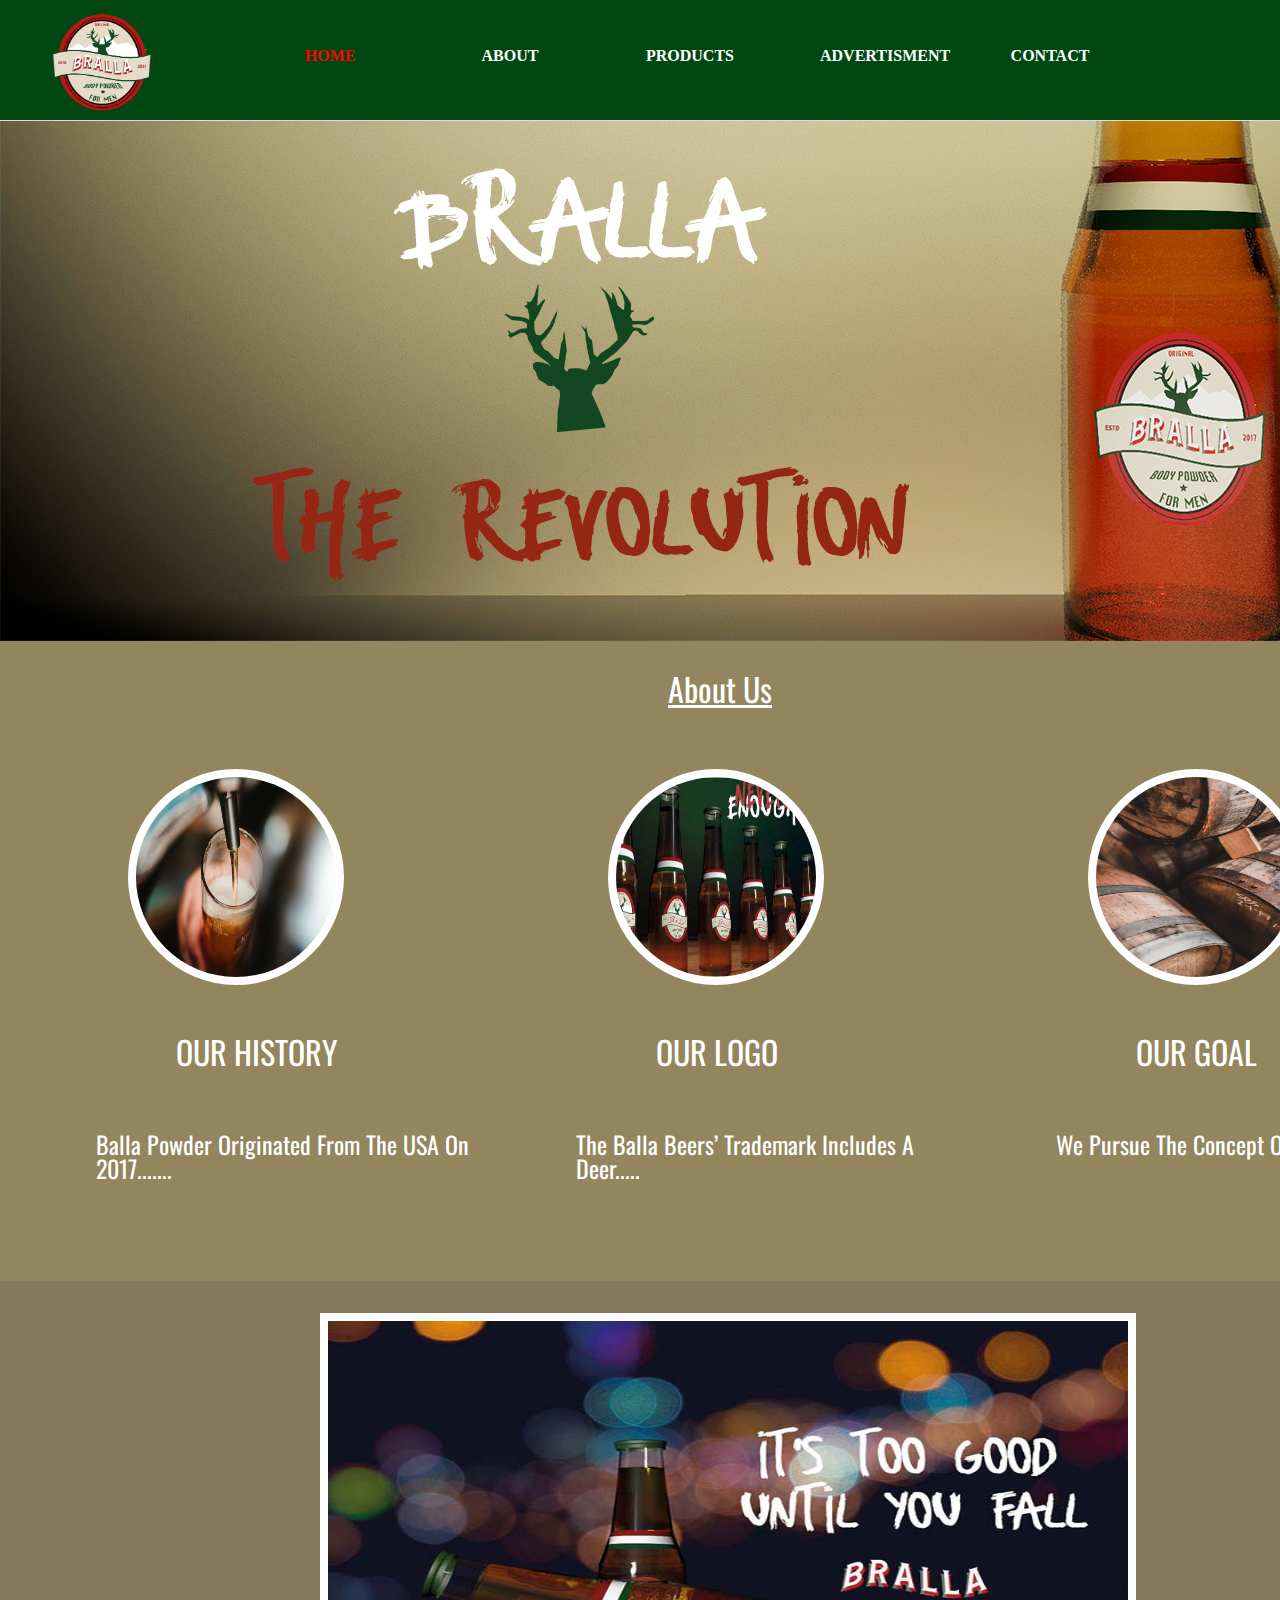
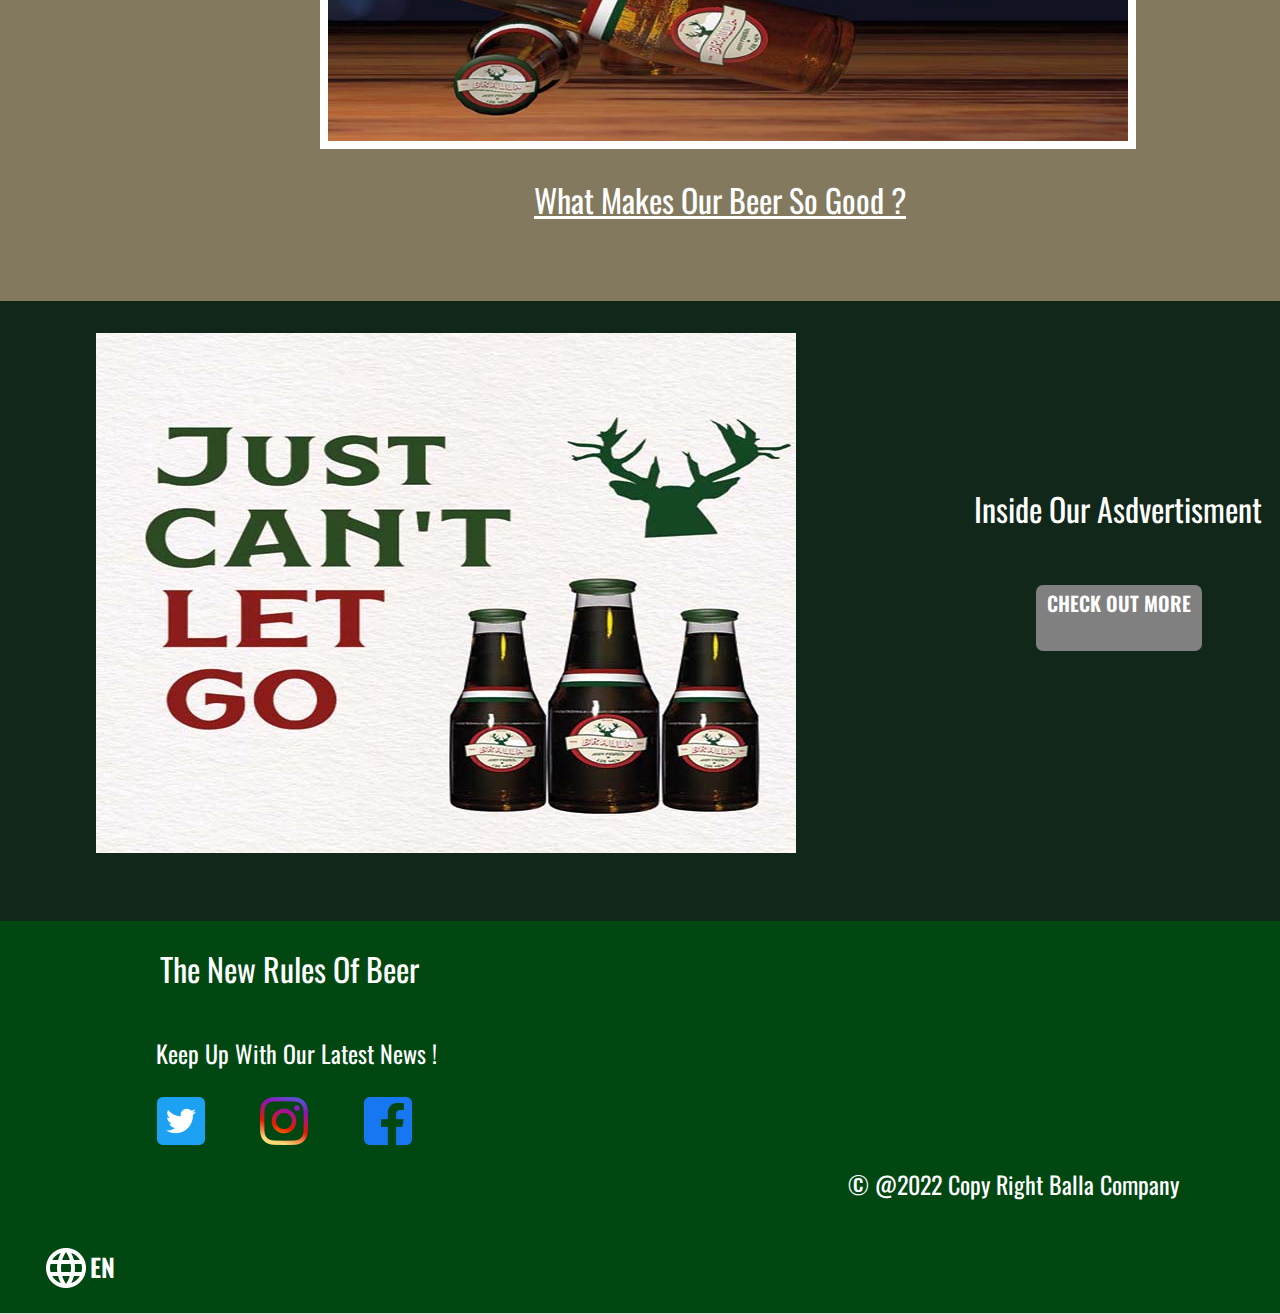
<file: index.html>
<!DOCTYPE html>
<html lang="en">
<head>
    <meta charset="UTF-8">
    <meta http-equiv="X-UA-Compatible" content="IE=edge">
    <meta name="viewport" content="width=device-width, initial-scale=1.0">
    <title>Bralla Beer Index</title>
    <link href="css/reset.css" rel="stylesheet" type="text/css" media="screen">
    <link href="css/main.css" rel="stylesheet" type="text/css" media="screen">
    <link rel="preconnect" href="https://fonts.googleapis.com">
<link rel="preconnect" href="https://fonts.gstatic.com" crossorigin>
<link href="https://fonts.googleapis.com/css2?family=Dongle:wght@300&family=Lobster&family=Oswald&family=Sedgwick+Ave&display=swap" rel="stylesheet">
</head>
<body>


  
    <div id="siteContainer">
        <div class="container">
         
        <header id="mainHeader" class="head header">
            
          
            <div id="logo"><img src="images/logbeero.png" alt="company logo" width="105" height="130"></div>
            <nav id="mainNav">
                
                <h2 class="hidden">Main Nav</h2>
                <ul>
                    <li><a class="active" href="index.html">HOME</a></li>
                    <li><a href="about.html">ABOUT</a></li>
                    <li><a href="product.html">PRODUCTS</a></li>
                    <li><a href="advertisment.html">ADVERTISMENT</a></li>
                    <li><a href="contact.html">CONTACT</a></li>
                </ul>
            </nav>
       
        </header>

    </div>

    <div class="container">
        <section class="heroimage"> <img src="images/hero.jpg" alt="hero image" ></section>

        <section class="body1">
             <p class="body1heading">About Us</p>

             <div class="threerow">
             
                <a href="about.html"> <img src="images/body_1.jpg" alt="image of a beer"></a>
                <a href="about.html"><img src="images/promotions_image5.jpg" alt="image of a beer"></a>
                <a href="about.html"><img src="images/body_3.jpg" alt="image of a beer"></a>

                <h2>OUR HISTORY</h2>
                <h2>OUR LOGO</h2>
                <h2>OUR GOAL</h2>

                <p>Balla Powder originated from The USA on
                    2017.......</p>
                <p>The Balla beers’ trademark includes
                    a deer.....</p>
                <p>We pursue the
                    concept of equal</p>

             
    
            </div>
        </section>
        </div>

      
        <section class="body2">
            
            <img class="body2image" src="images/promotions_image3.jpg" alt="images of our products" width="800" height="420">
           
   
            <a href="product.html">  <p>What Makes Our Beer So Good ?</p> </a>
            
            
        </section>



        <section class="body3 tworow">
            
            <img class="body3image" src="images/promotions_image4.jpg" alt="images of our products" >
           
            <div class="body3text">
        
                <p class="body3text">Inside Our Asdvertisment</p>    
            <a class="body3hover" href="product.html"><p>Check Out More</p></a>
        </div>
        </section>
        

        <div class="container">
        <footer id="mainFooter">
            <h2 class="hidden">Main Footer Navigation</h2>
            <p class="firstline">The new Rules of beer</p>
            <br><br>
            <p class="secondline">Keep up with our latest news ! </p>    

            

            
            <div id="footerNav">
                <ul>
                    <li><a href="#"><img src="images/twitter.png" alt="twitter icon"></a></li>
                    <li><a href="#"><img src="images/ig.png" alt="instagram icon"></a></li>
                    <li><a href="#"><img src="images/fb.png" alt="facebook icon"></a></li>
                </ul>
    
                <div id="copyRight">
                    <p>&copy; @2022 copy right Balla company  </p>
                    </div>
            </div>
                <br>
            <div id="lang">
                <ul>
                    <li><a href="#"><img src="images/lang.png" alt="twitter icon"></a></li>
                    <li><a href="#"><p>EN</p></a></li>
                    
                </ul>
    
    
            </div>
            
        </footer>
    </div>



        </div>
        
    
</body>
</html>
</file>
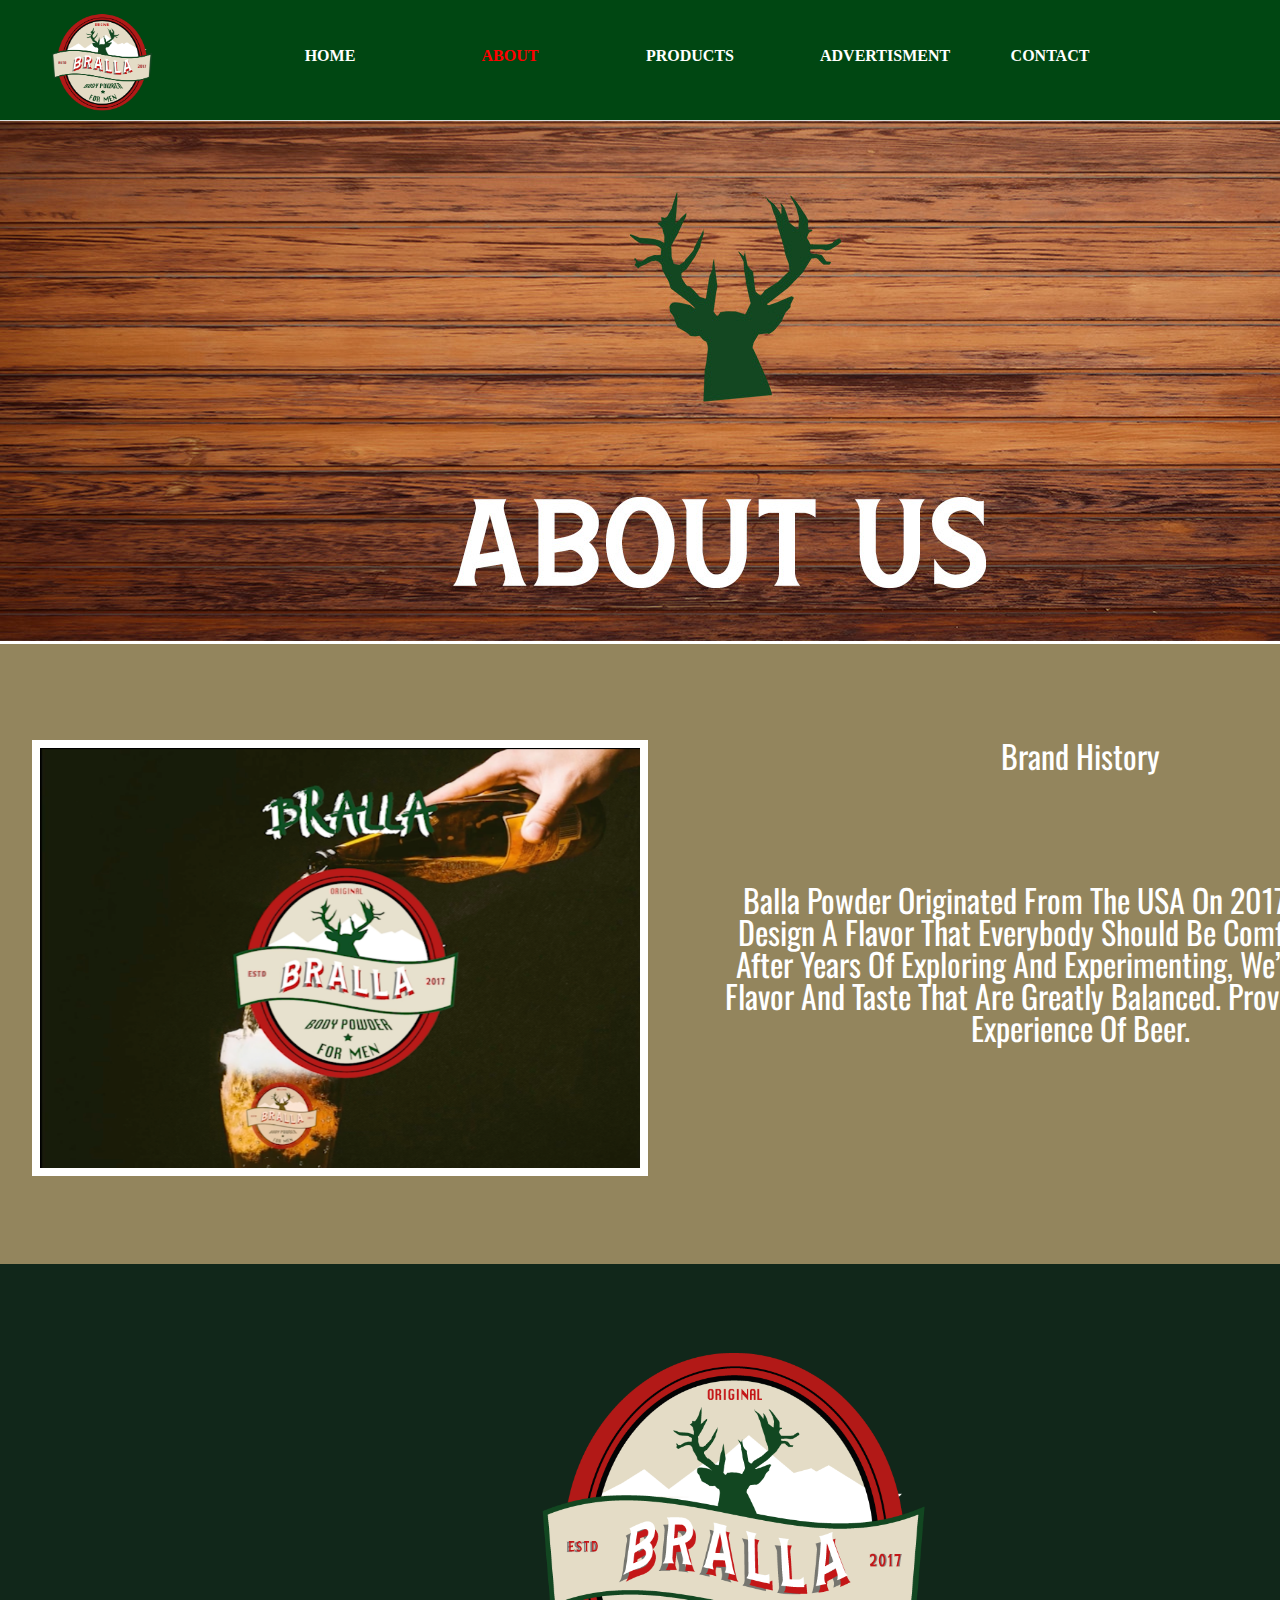
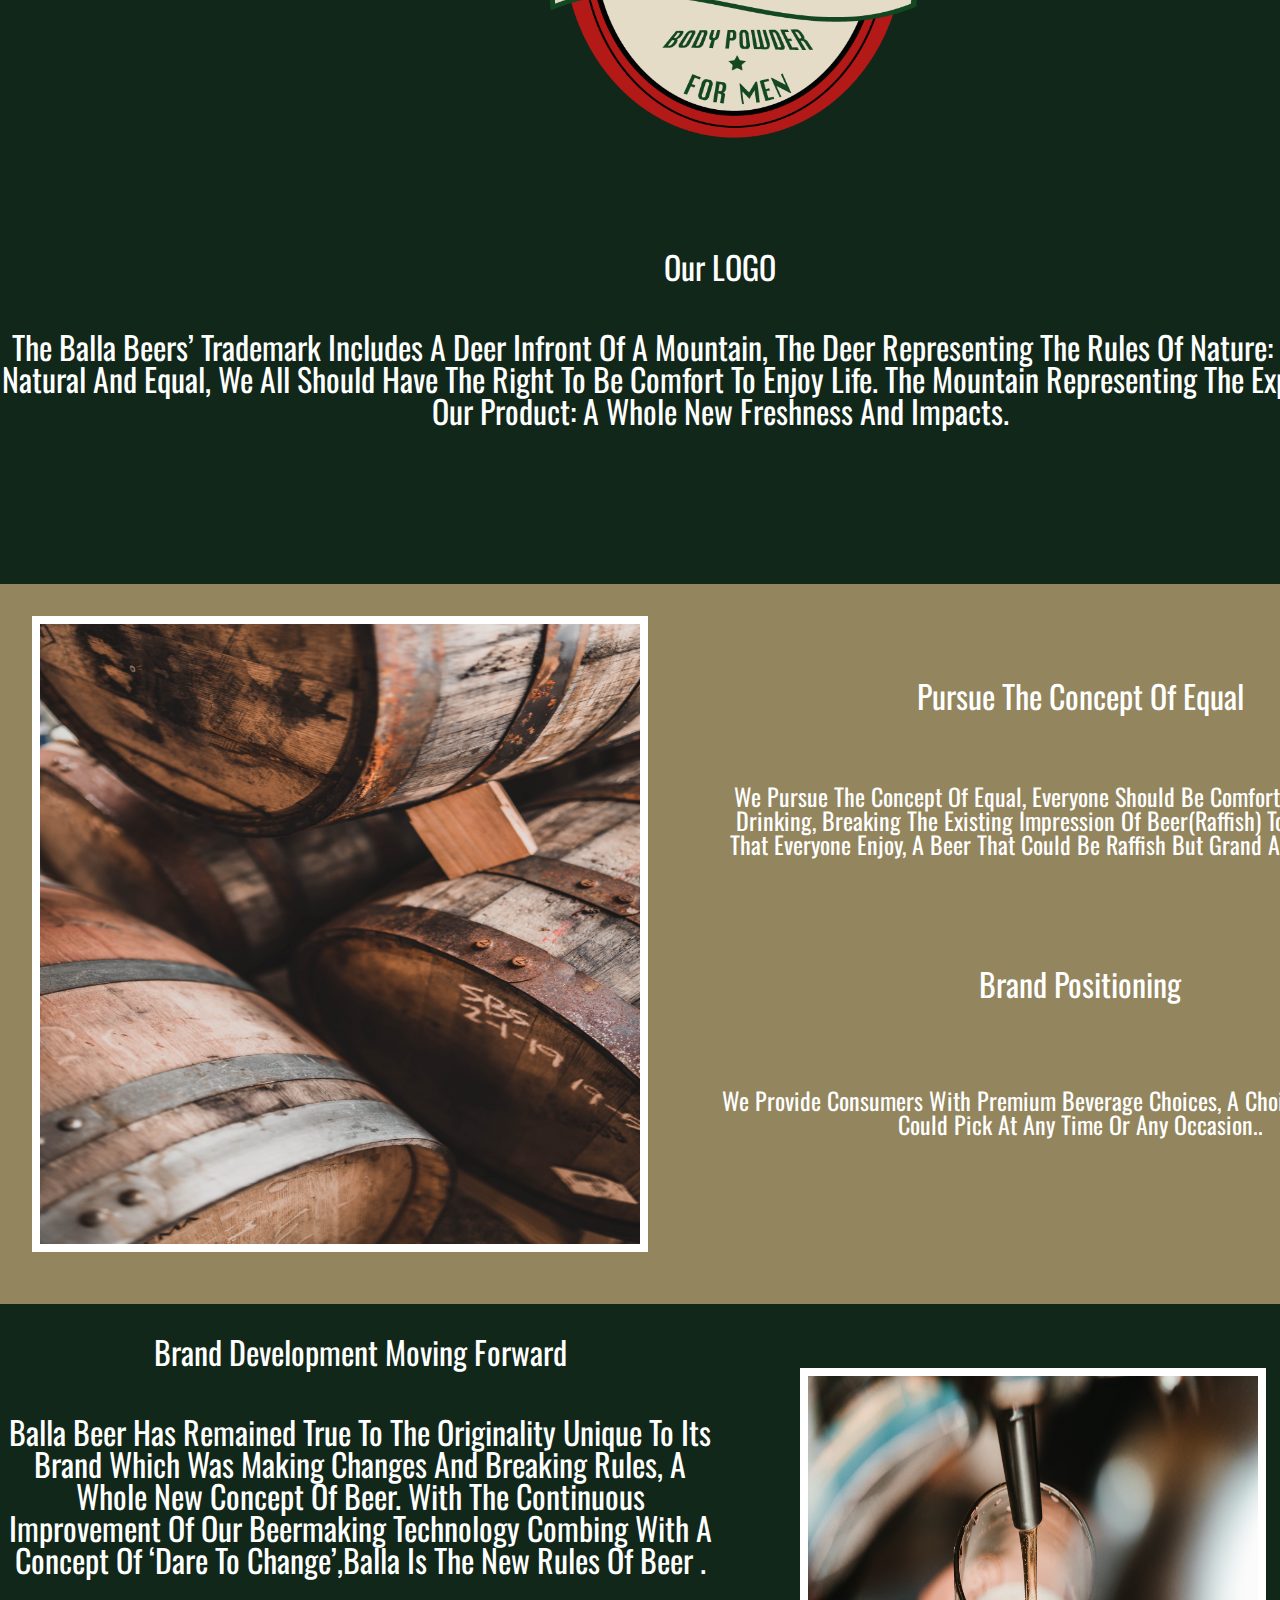
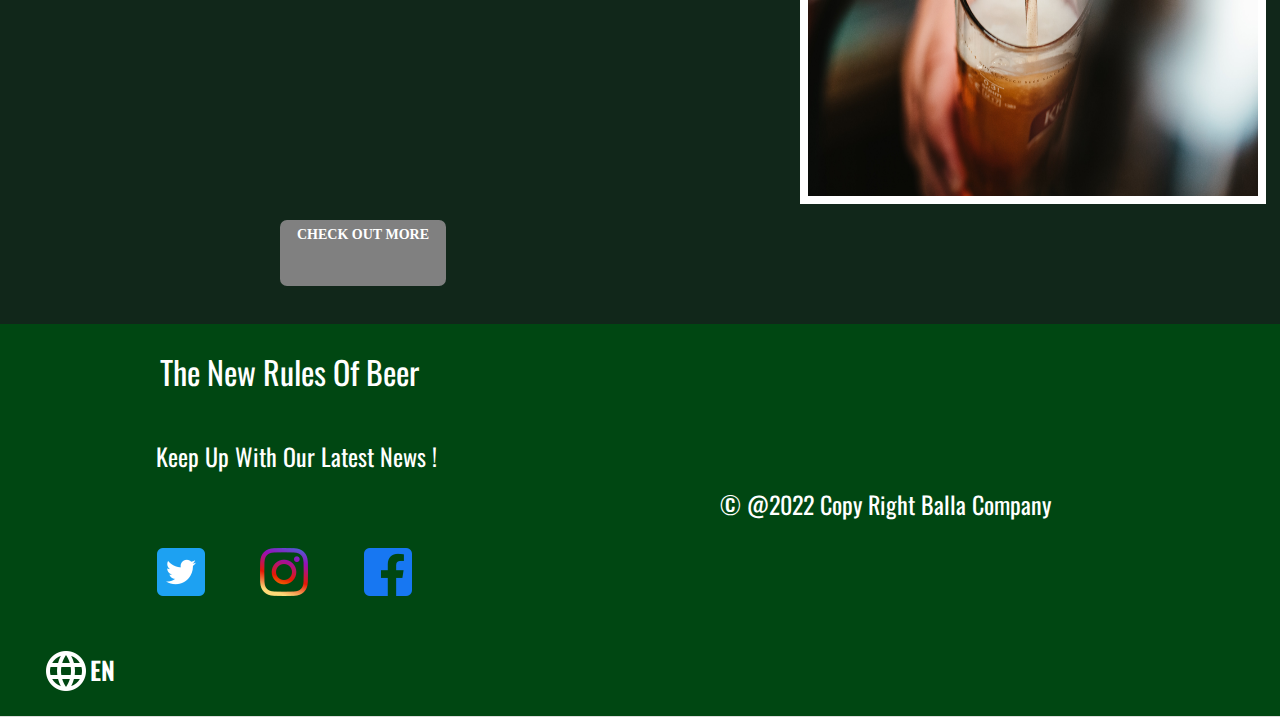
<file: about.html>
<!DOCTYPE html>
<html lang="en">
<head>
    <meta charset="UTF-8">
    <meta http-equiv="X-UA-Compatible" content="IE=edge">
    <meta name="viewport" content="width=device-width, initial-scale=1.0">
    <title>Bralla Beer About</title>
    <link href="css/reset.css" rel="stylesheet" type="text/css" media="screen">
    <link href="css/main.css" rel="stylesheet" type="text/css" media="screen">
    <link rel="preconnect" href="https://fonts.googleapis.com">
<link rel="preconnect" href="https://fonts.gstatic.com" crossorigin>
<link href="https://fonts.googleapis.com/css2?family=Dongle:wght@300&family=Lobster&family=Oswald&family=Sedgwick+Ave&display=swap" rel="stylesheet">
</head>
<body>


  
    <div id="siteContainer">
        <header id="mainHeader" class="head header">
            
          
            <div id="logo"><img src="images/logbeero.png" alt="company logo" width="105" height="130"></div>
            <nav id="mainNav">
                
                <h2 class="hidden">Main Nav</h2>
                <ul>
                    <li><a  href="index.html">HOME</a></li>
                    <li><a class="active" href="about.html">ABOUT</a></li>
                    <li><a href="product.html">PRODUCTS</a></li>
                    <li><a href="advertisment.html">ADVERTISMENT</a></li>
                    <li><a href="contact.html">CONTACT</a></li>
                </ul>
            </nav>
       
        </header>



        <section> <img class="a-hero" src="images/about_hero.jpg" alt="hero image" width="1440" height="520"></section>

        <section class="A-body1 two-item">
            
            <img  src="images/about1.png" alt="images of our products" width="600" height="420">
           
            <div>
            <p>Brand History</p>
                <br>
                <p>Balla Powder originated from The USA on 2017, 
                    we aim to design a flavor that everybody should 
                    be comfort to enjoy, 
                    after years of exploring and experimenting, 
                    we’ve created a flavor and taste 
                    that are greatly balanced. 
                    Providing a whole experience of beer.</p>   
            </div>         
        </section>

        <section class="A-body2">
            
            <img  src="images/logbeero.png" alt="images of our products" width="400" height="520">
           
   
            <p>Our LOGO</p>
                <br>
                <p>The Balla beers’ trademark includes a deer Infront of a mountain, 
                    The deer representing the rules of nature: everyone are natural and equal, 
                    we all should have the right to be comfort to enjoy life. The mountain representing 
                    the experience from our product: a whole new freshness and impacts.</p>            
        </section>

        <section class="A-body3 two-item">
            
            <img   src="images/body_3.jpg" alt="images of our products" width="600" height="620">
           
            <div>
            <p class="large">Pursue the concept of equal </p>
            
                <p class="small">We pursue the concept of equal, everyone should be comfort of what they’re drinking, breaking the existing impression of beer(raffish) to create a flavor that everyone enjoy, a beer that could be raffish but grand at the same time.</p>   
                <br>
                <p class="large">Brand positioning </p>
                <br>
                <p class="small">We provide consumers with premium beverage choices, a choice for consumers could pick at any time or any occasion..</p>
            </div>         
        </section>

        <section class="A-body4 two-item">
            
           
           
            <div class="A-body4text">
            <p>Brand development moving forward</p>
                <br>
                <p>Balla Beer has remained true to the originality unique to its brand which was making changes and breaking rules, a whole new concept of beer. With the continuous improvement of our beermaking technology combing with a concept of ‘dare to change’,Balla is the new rules of beer .</p>    

            </div>

            <img class="body3image" src="images/body_1.jpg" alt="images of our products" width="450" height="420">
                
   
                <a class="A-body4hover" href="product.html"><p>Check Out More</p></a>
         
        </section>
    
        <footer id="mainFooter">
            <h2 class="hidden">Main Footer Navigation</h2>
            <p class="firstline">The new Rules of beer</p>
            <br><br>
            <p class="secondline">Keep up with our latest news ! </p>    

            <div id="copyRight">
                <p>&copy; @2022 copy right Balla company  </p>
                </div>

            
            <div id="footerNav">
                <ul>
                    <li><a href="#"><img src="images/twitter.png" alt="twitter icon"></a></li>
                    <li><a href="#"><img src="images/ig.png" alt="instagram icon"></a></li>
                    <li><a href="#"><img src="images/fb.png" alt="facebook icon"></a></li>
                </ul>
    
    
            </div>
                <br>
            <div id="lang">
                <ul>
                    <li><a href="#"><img src="images/lang.png" alt="twitter icon"></a></li>
                    <li><a href="#"><p>EN</p></a></li>
                    
                </ul>
    
    
            </div>
            
        </footer>




        </div>
        
    
</body>
</html>
</file>
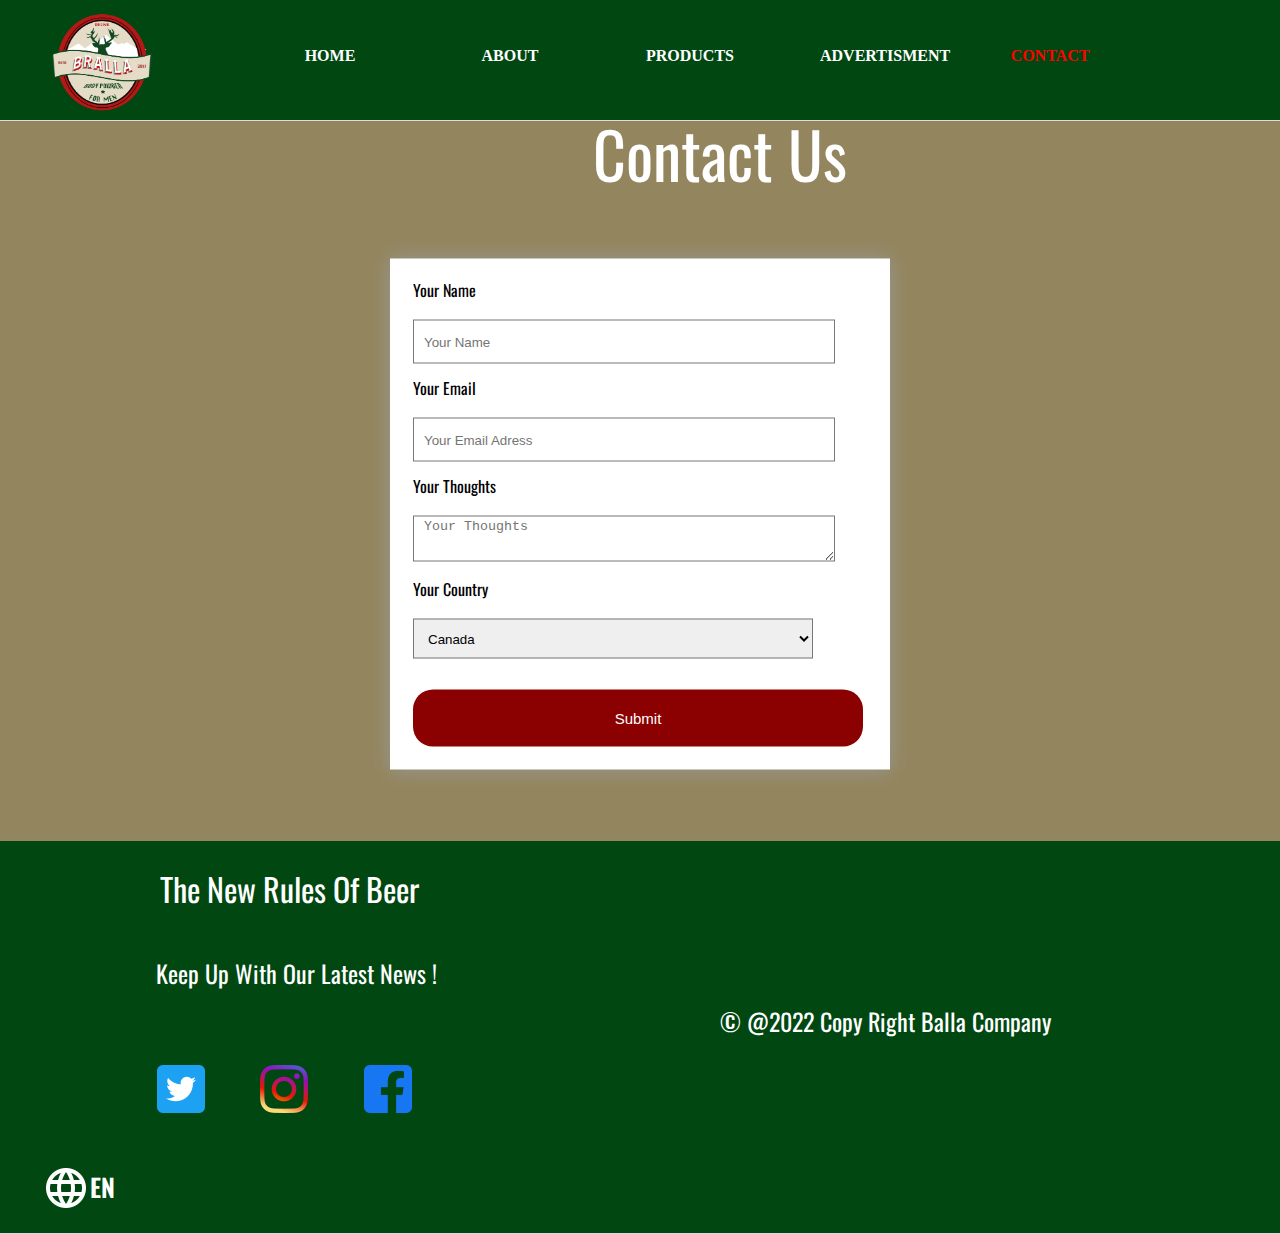
<file: contact.html>
<!DOCTYPE html>
<html lang="en">
<head>
    <meta charset="UTF-8">
    <meta http-equiv="X-UA-Compatible" content="IE=edge">
    <meta name="viewport" content="width=device-width, initial-scale=1.0">
    <title>Bralla Beer About</title>
    <link href="css/reset.css" rel="stylesheet" type="text/css" media="screen">
    <link href="css/main.css" rel="stylesheet" type="text/css" media="screen">
    <link rel="preconnect" href="https://fonts.googleapis.com">
<link rel="preconnect" href="https://fonts.gstatic.com" crossorigin>
<link href="https://fonts.googleapis.com/css2?family=Dongle:wght@300&family=Lobster&family=Oswald&family=Sedgwick+Ave&display=swap" rel="stylesheet">
</head>
<body>


  
    <div id="siteContainer">
        <header id="mainHeader" class="head header">
            
          
            <div id="logo"><img src="images/logbeero.png" alt="company logo" width="105" height="130"></div>
            <nav id="mainNav">
                
                <h2 class="hidden">Main Nav</h2>
                <ul>
                    <li><a  href="index.html">HOME</a></li>
                    <li><a  href="about.html">ABOUT</a></li>
                    <li><a href="product.html">PRODUCTS</a></li>
                    <li><a href="advertisment.html">ADVERTISMENT</a></li>
                    <li><a class="active" href="contact.html">CONTACT</a></li>
                </ul>
            </nav>
       
        </header>

        <section id="contact">
            <p>Contact Us</p>
            <div class="box ">
           
                <form>
                <label>Your Name</label>
                <input type="text" class="field" placeholder="Your Name">
                <br><br>
                <label>Your Email</label>
                <input type="email" class="field" placeholder="Your Email Adress">
                <br><br>
                <label>Your Thoughts</label>
                <textarea class="field" placeholder="Your Thoughts"></textarea>
                <br><br>
                <label for="country">Your Country</label>
            <select id="country" name="country">
            <option value="australia">Canada</option>
            <option value="canada">USA</option>
            <option value="usa">Germany</option>
            <option value="usa">Hong Kong</option>
            <option value="usa">UK</option>
            </select>
            <br><br>
            <button type="button" class="sub">Submit</button>
                </form>

            </div>
            



        </section>

        <footer id="mainFooter">
            <h2 class="hidden">Main Footer Navigation</h2>
            <p class="firstline">The new Rules of beer</p>
            <br><br>
            <p class="secondline">Keep up with our latest news ! </p>    

            <div id="copyRight">
                <p>&copy; @2022 copy right Balla company  </p>
                </div>

            
            <div id="footerNav">
                <ul>
                    <li><a href="#"><img src="images/twitter.png" alt="twitter icon"></a></li>
                    <li><a href="#"><img src="images/ig.png" alt="instagram icon"></a></li>
                    <li><a href="#"><img src="images/fb.png" alt="facebook icon"></a></li>
                </ul>
    
    
            </div>
                <br>
            <div id="lang">
                <ul>
                    <li><a href="#"><img src="images/lang.png" alt="twitter icon"></a></li>
                    <li><a href="#"><p>EN</p></a></li>
                    
                </ul>
    
    
            </div>
            
        </footer>




        </div>
        
        <script src="js/main.js"></script>
    
</body>
</html>
</file>
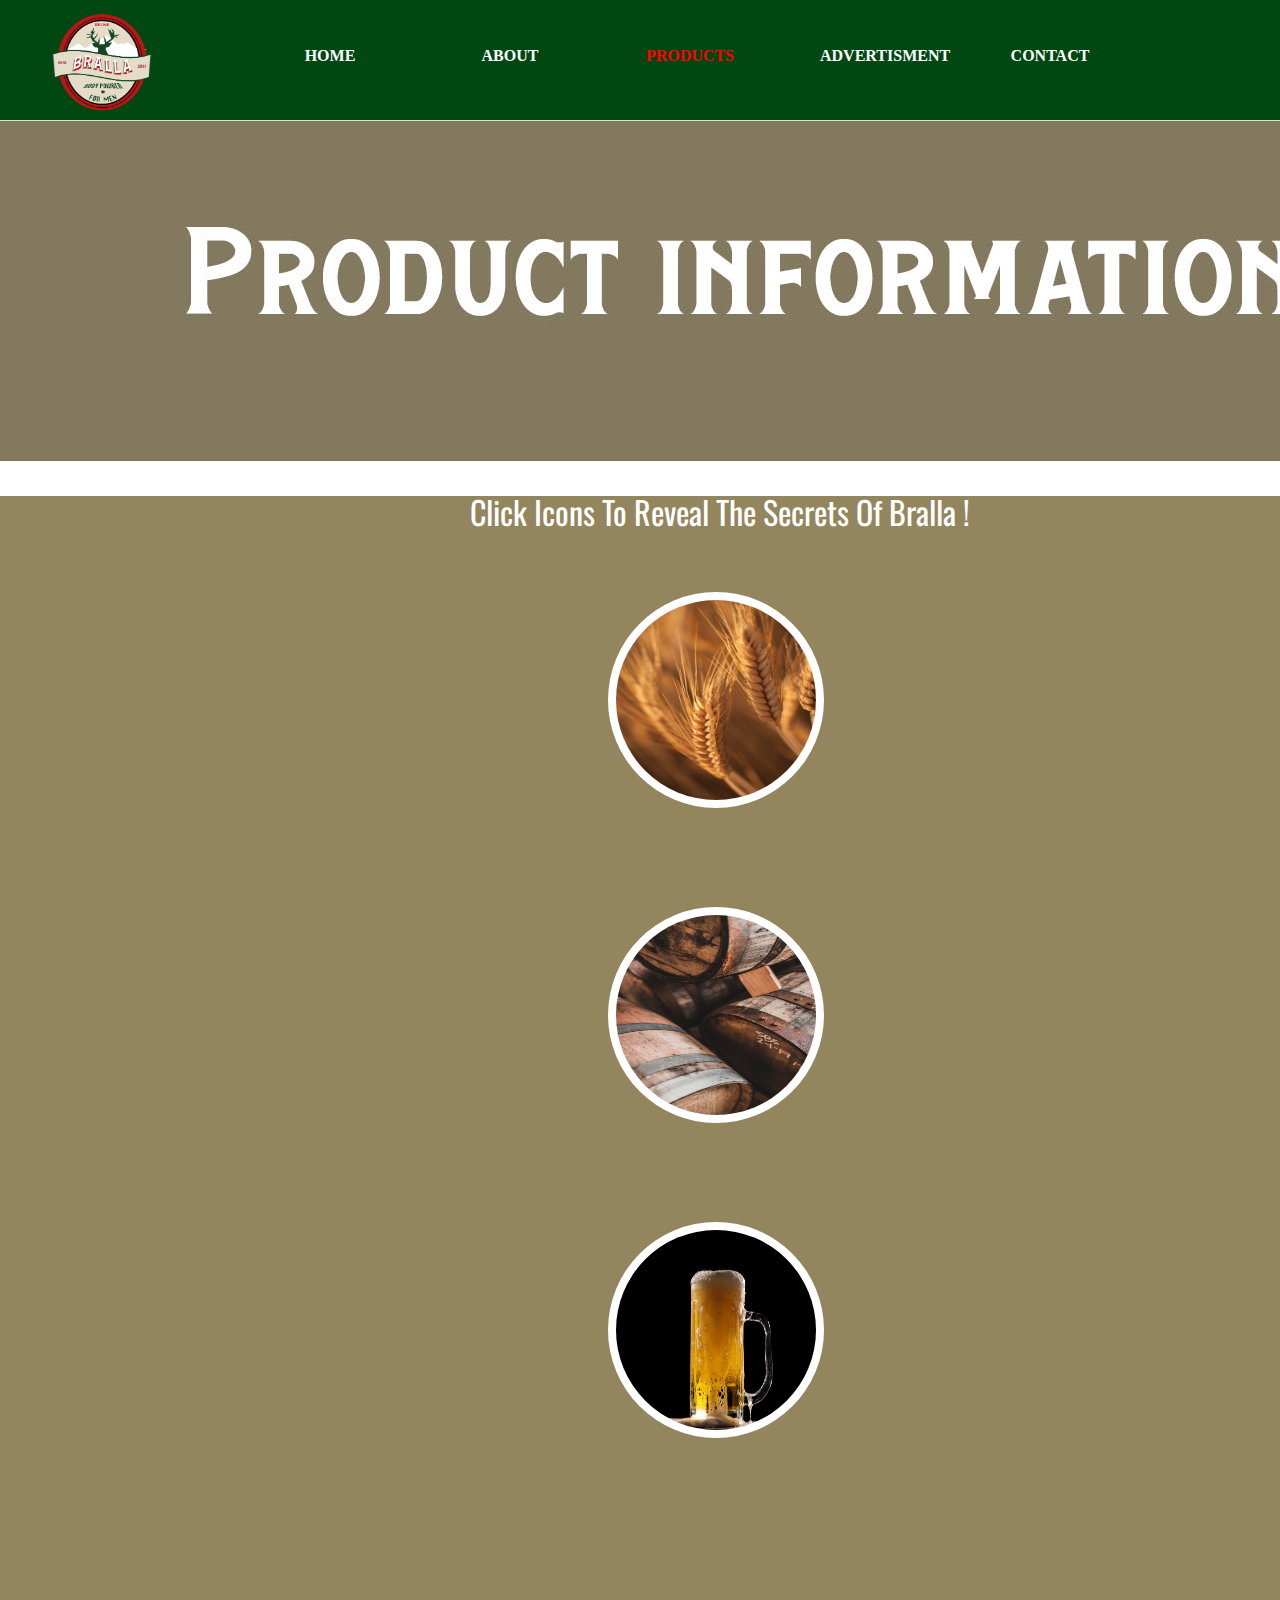
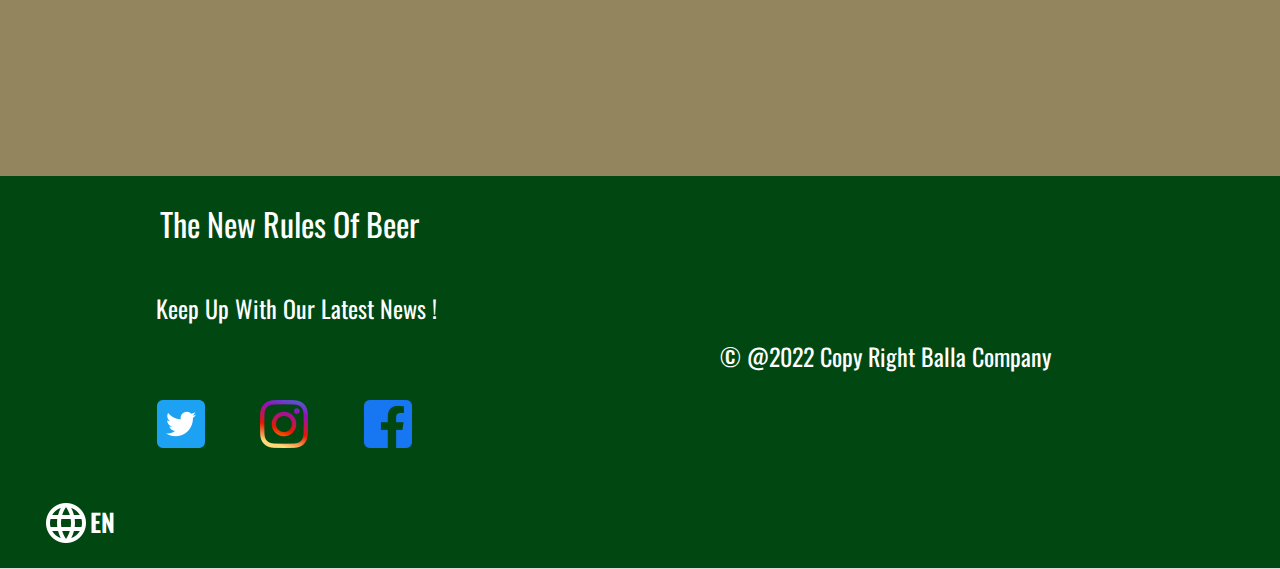
<file: product.html>
<!DOCTYPE html>
<html lang="en">
<head>
    <meta charset="UTF-8">
    <meta http-equiv="X-UA-Compatible" content="IE=edge">
    <meta name="viewport" content="width=device-width, initial-scale=1.0">
    <title>Bralla Beer About</title>
    <link href="css/reset.css" rel="stylesheet" type="text/css" media="screen">
    <link href="css/main.css" rel="stylesheet" type="text/css" media="screen">
    <link rel="preconnect" href="https://fonts.googleapis.com">
<link rel="preconnect" href="https://fonts.gstatic.com" crossorigin>
<link href="https://fonts.googleapis.com/css2?family=Dongle:wght@300&family=Lobster&family=Oswald&family=Sedgwick+Ave&display=swap" rel="stylesheet">
</head>
<body>


  
    <div id="siteContainer">
        <header id="mainHeader" class="head header">
            
          
            <div id="logo"><img src="images/logbeero.png" alt="company logo" width="105" height="130"></div>
            <nav id="mainNav">
                
                <h2 class="hidden">Main Nav</h2>
                <ul>
                    <li><a  href="index.html">HOME</a></li>
                    <li><a  href="about.html">ABOUT</a></li>
                    <li><a class="active" href="product.html">PRODUCTS</a></li>
                    <li><a href="advertisment.html">ADVERTISMENT</a></li>
                    <li><a href="contact.html">CONTACT</a></li>
                </ul>
            </nav>
       
        </header>

        <section> <img class="b-hero"src="images/product_hero.jpg" alt="hero image" ></section>

        <section class="B-body1">

            <p class="click">Click Icons To Reveal The Secrets Of Bralla !</p>
            
             <img class="wheatimg"src="images/product_1.jpg" alt="images of our products" > 

             <div id="wheat" class="hide">
             <p class="B-name">Material</p>
           
             <p class="B-text">The bralla production team<br>
                Have screened the best flavoured <br>Wheat to produce the bralla beer
                </p>
            </div>
                <br><br><br>
                <img class="techimg" src="images/body_3.jpg" alt="images of our products" > 
            
            <div id="tech" class="hide">
                <p class="B-name">technology</p>

             <p class="B-text">Continuous improvement of 
                 <br>our Beermaking technology to 
                 <br>provide The best quality of beer
                </p>

            </div>

                <br><br><br>
                <img class="tasteimg"src="images/product_3.jpg" alt="images of our products" > 

                <div id="taste" class="hide">
                <p class="B-name">Taste</p>

             <p class="B-text">Bralla beer provide 
                 a whole new
                <br>Freshness and impacts a whole new
                <br>Experience of beer
                </p>
            </div>
        </section>
      

        <footer id="mainFooter">
            <h2 class="hidden">Main Footer Navigation</h2>
            <p class="firstline">The new Rules of beer</p>
            <br><br>
            <p class="secondline">Keep up with our latest news ! </p>    

            <div id="copyRight">
                <p>&copy; @2022 copy right Balla company  </p>
                </div>

            
            <div id="footerNav">
                <ul>
                    <li><a href="#"><img src="images/twitter.png" alt="twitter icon"></a></li>
                    <li><a href="#"><img src="images/ig.png" alt="instagram icon"></a></li>
                    <li><a href="#"><img src="images/fb.png" alt="facebook icon"></a></li>
                </ul>
    
    
            </div>
                <br>
            <div id="lang">
                <ul>
                    <li><a href="#"><img src="images/lang.png" alt="twitter icon"></a></li>
                    <li><a href="#"><p>EN</p></a></li>
                    
                </ul>
    
    
            </div>
            
        </footer>




        </div>
       
        <script src="js/main.js"></script>
    
</body>
</html>
</file>
<file: css/main.css>
.hidden { display: none;}

#siteContainer {
    margin: 0px auto;
  max-width: 1440px;
  
}
@media screen and (min-width: 641px){

    .tworow{
        display: grid;
        grid-column: 2 / span 2;
        grid-template-columns: repeat(2, 2fr);
        justify-content: space-evenly;
        row-gap: 1em;
    
    }

.header {width: 100%;
    height: 5em;
    display: block;
    background-color: #004712;


    
}

#mainHeader {
    margin-top: 0px;
    padding-bottom: 40px;
    overflow: hidden;
    border-bottom: solid 1px #DDD;
   
  
}
#mainHeader img { margin-left: 3em;}

#mainHeader p { font-family: 'Oswald', sans-serif;
    text-align: center;
    font-size: xx-large;
    margin-top: 1.5em;

    }

#mainNav {
        margin-left: auto;
        display: flex;
        flex-direction: column;
    }
#mainNav2{display: none;}

#mainNav ul {
        
    margin-top: 3em;
    display: flex;
    flex-direction: row;
}

#mainNav ul li a {
    display:block;
    width: 100px;
    text-decoration: none;
    color: #fff;
    margin-left: 5em;
    text-align: center;

    font-size: 16px;
    font-weight: 600;

    

    
}
#mainNav ul li a:hover {
        padding-bottom: .5em;
 
      color: red    ;
      -webkit-transition: color 500ms linear;
         -ms-transition: color 500ms linear;
         transition: color 500ms linear;
  
}

#mainNav ul li a.active {
    color: red;
 }

 .heroimage img {
    width:1440px;
    height:520px;
    vertical-align: bottom;

 }

#logo { 
    width: 200px;
    float: left;
}

.body1 
    {
     overflow: hidden;
        width: 1440px;
        height: 640px;
    background-color: #93855D;
 
  
    }

    .body1 img {
      position:relative;
        border-radius: 90%;
        margin-top: 4em;
        margin-left: 8em;
        width:200px; 
        height:200px;
        border: 8px solid transparent ;
        background-color: white;
    }

    .body1 img:hover {
        color: white;
        cursor: pointer;
        transform: scale(1.2);
    z-index: 2;
    -webkit-transition: transform 200ms linear;
    -ms-transition: transform 200ms linear;
    transition: transform 200ms linear;
    }

.threerow {
    display: grid;
    grid-column: 3 / span 3;
    grid-template-columns: repeat(3, 3fr);
    justify-content: space-evenly;
    row-gap: 1em;
}
.body1heading  {
    text-transform: capitalize;
    margin-top: 1em;
    font-family: 'Oswald', sans-serif;
    text-align: center;
    font-size: xx-large;
    color: white;
    text-decoration: underline;
}

.threerow h2 {
    margin-left: 5.5em;
    text-transform: capitalize;
    margin-top: 1em;
    font-family: 'Oswald', sans-serif;
    font-size: xx-large;
    color: white;
   
}

.threerow p {
    margin-left: 4em;
    text-transform: capitalize;
    margin-top: 2em;
    font-family: 'Oswald', sans-serif;
    font-size: x-large;
    color: white;
  
}



.body2 
    {
        width: 1440px;
        height: 620px;
    background-color: #83795F;}

    .body2 img {
        margin-top: 2em;
        margin-left: 20em;
        border: 8px solid transparent ;
        background-color: white;
    }


.body2 p {
    text-transform: capitalize;
    margin-top: 1em;
    font-family: 'Oswald', sans-serif;
    text-align: center;
    font-size: xx-large;
    color: white;
    text-decoration: underline;
}
.body2 p:hover { color: #004712;}

.body3 
    {
        width: 1440px;
        height: 620px;
    background-color: #11271A;}

    .body3image {
        
        margin-top: 2em;
        margin-left: 6em;
    }

    .body3 img:hover {
        color: white;
    }

.body3text {
    text-transform: capitalize;
    font-family: 'Oswald', sans-serif;
    text-align: center;
    font-size: xx-large;
    color: white;
    margin-top: 3em;
   
    
}

.body3hover {
    text-transform: uppercase;
    margin-top: 0;
    display: flex;
    flex-direction: row;
    margin-left: 40em;
}

.body3 a {
    display:block;
    width: 150px;
    height: 50px;
    background-color: grey;
    color: #fff;
    margin-top: 3em;
    margin-left: 12em;
    text-align: center;
    padding: 8px;
    font-size: 20px;
    font-weight: 600;
    text-decoration: none;
    border-radius: 7px;
   

    
}

.body3 a:hover {
    background: #93855D;
  
    -webkit-transition: background 500ms linear;
       -ms-transition: background 500ms linear;
       transition: background 500ms linear;
}

#mainFooter { width: 100%;
    height: 22em;
    display: block;
    background-color: #004712;
    margin-top: 0px;
    padding-bottom: 40px;
    overflow: hidden;
    border-bottom: solid 1px #DDD}

.firstline { text-transform: capitalize;
    margin-top: 1em;
    font-family: 'Oswald', sans-serif;
    margin-left: 5em;
    font-size: xx-large;
    color: white;

}

.secondline { text-transform: capitalize;
    margin-top: 1em;
    font-family: 'Oswald', sans-serif;
    margin-left: 6.5em;
    font-size: x-large;
    color: white;
}

#footerNav {
    margin-top: 2em;
    margin-left: 8em;
    display: flex;
    flex-direction: column;
}

#footerNav ul {
        
  
    display: flex;
    flex-direction: row;
}


#footerNav ul li a {
    display:block;
    width: 100px;
    text-decoration: none;
    color: #fff;
    margin-left: 0.2em;
    text-align: center;

    font-size: 16px;
    font-weight: 600;

    

    
}

#copyRight {
    text-transform: capitalize;
    margin-top: 1em;
    font-family: 'Oswald', sans-serif;
    margin-left: 30em;
    font-size: x-large;
    color: white;

}

#lang {
    margin-left: 5em;
    display: flex;
    flex-direction: column;
}

#lang ul {
        
  margin-top: 2em;
    display: flex;
    flex-direction: row;
}


#lang ul li a {
    display:block;
    width: 100px;
    text-decoration: none;
    color: #fff;
   margin-left: -4em;
    text-align: center;

    font-size: 16px;
    font-weight: 600;}

    #lang ul li a p {
        margin-top: .4em;
        display:block;
        width: 100px;
        text-decoration: none;
        color: #fff;
        font-family: 'Oswald', sans-serif;
        text-align: center;
    
        font-size: 25px;
        font-weight: 600;
        }



        .two-item {
            display: grid;
            grid-column: 2 / span 2;
            grid-template-columns: repeat(2, 1fr);
            justify-content: space-evenly;
            row-gap: 1em;
         }

         .A-body1 
    {
        overflow: hidden;
        width: 1440px;
        height: 620px;
    background-color: #93855D;}

    .A-body1 img {
        margin-top: 6em;
        margin-left: 2em;
        border: 8px solid transparent ;
        background-color: white;
    }

    .A-body1  img:hover {
        color: white;
    }

.A-body1  p {
    text-transform: capitalize;
    margin-top: 3em;
    font-family: 'Oswald', sans-serif;
    text-align: center;
    font-size: xx-large;
    color: white;
}

.A-body2 
    {
        width: 1440px;
        height: 920px;
    background-color: #11271A;}

    .A-body2 img {
        margin-top: 2em;
        margin-left: 33em;
    }

    .A-body2 img:hover {
        color: white;
    }

.A-body2 p {
    text-transform: capitalize;
    margin-top: 1em;
    font-family: 'Oswald', sans-serif;
    text-align: center;
    font-size: xx-large;
    color: white;
}

.A-body3 
{
    width: 1440px;
    height: 720px;
background-color: #93855D;}

.A-body3 img {
    margin-top: 2em;
    margin-left: 2em;
    border: 8px solid transparent ;
    background-color: white;
}

.A-body3  img:hover {
    color: white;
}

.large  {
text-transform: capitalize;
margin-top: 3em;
font-family: 'Oswald', sans-serif;
text-align: center;
font-size: xx-large;
color: white;
}

.small  {
    text-transform: capitalize;
    margin-top: 3em;
    font-family: 'Oswald', sans-serif;
    text-align: center;
    font-size: x-large;
    color: white;
    }

    .A-body4 
    {
        width: 1440px;
        height: 620px;
    background-color: #11271A;}

    .A-body4 img {
        margin-top: 4em;
        margin-left: 5em;
        border: 8px solid transparent ;
        background-color: white;
    }


.A-body4text p {
    text-transform: capitalize;
    margin-top: 1em;

    font-family: 'Oswald', sans-serif;
    text-align: center;
    font-size: xx-large;
    color: white;
    
}

.A-body4hover {
    text-transform: uppercase;
    margin-top: 0;
    display: flex;
    flex-direction: row;
    margin-left: 3em;
}

.A-body4 a {
    display:block;
    width: 150px;
    height: 50px;
    background-color: grey;
    color: #fff;
    margin-bottom: 75em;
    margin-left: 20em;
    text-align: center;
    padding: 8px;
    font-size: 14px;
    font-weight: 600;
    text-decoration: none;
    border-radius: 7px;
   

    
}

.A-body4 a:hover {
    background: #93855D;
  
    -webkit-transition: background 500ms linear;
       -ms-transition: background 500ms linear;
       transition: background 500ms linear;
}

.B-body1 
    {
        
        width: 1440px;
        height: 80em;
    background-color: #93855D;}

    .B-body1 img {
        position:relative;
        border-radius: 90%;
        margin-top: 4em;
        margin-left: 38em;
        width:200px; 
        height:200px;
        border: 8px solid transparent ;
        background-color: white;
     
    }

    .B-body1 img:hover {
        background-color: #83795F;
        cursor: pointer;
        transform: scale(1.2);
    z-index: 2;
    -webkit-transition: transform 200ms linear;
    -ms-transition: transform 200ms linear;
    transition: transform 200ms linear;

    }

.click p {  margin-left: 17em;
    overflow: hidden;
    margin-top: 10em;
    text-transform: capitalize;
    font-family: 'Oswald', sans-serif;
    font-size: xx-large;
    color: white;}

.B-name {
    text-align: center;
    text-transform: capitalize;
    margin-top: 2em;
    font-family: 'Oswald', sans-serif;
    font-size: xx-large;
    color: white;
    text-decoration: underline;
}

.B-text {
    margin-left: 17em;
    text-transform: capitalize;
    margin-top: 2em;
    font-family: 'Oswald', sans-serif;
    font-size: xx-large;
    color: white;

}

.imgholder
    {
        width: 1440px;
        height: 1700px;
    background-color: #93855D;}

    .imgholder img {
        margin-top: 2em;
        margin-left: 0em;
    }


    .click {overflow: hidden;}

.click {
    text-transform: capitalize;
    margin-top: 1em;
    font-family: 'Oswald', sans-serif;
    text-align: center;
    font-size: xx-large;
    color: white;
}

#videothumb {
    display: block;
    margin-left: 33em;
}


.imgholder {overflow: hidden;}

#videothumb img {
    margin-top: 5em;
    margin-left: 3em;
    width: 100px;
    height: 100px;
    border-radius: 90%;
    border: 5px solid transparent ;
    background-color: white;

}

#videothumb img:hover {
    background-color: #83795F;
    cursor: pointer;
    transform: scale(1.2);
z-index: 2;
-webkit-transition: transform 200ms linear;
-ms-transition: transform 200ms linear;
transition: transform 200ms linear;

}


.show-player {display: block;}
.videoplayer { 
    border: 9px solid transparent;
    background-color: white;
    height:400px;
    width: 900px;
    margin-left: 16em;
    border-radius: 8px;
    overflow: hidden;
    
 }

 #vid2 {height:400px;
    width:900px; }
#vid1 {height:400px;
    width:900px; }
#buttonHolder {
    display: block;
    margin-left: 18em;
    flex-direction: row;
}

#buttonHolder img {
    margin-top: 5em;
    margin-left: 3em;
    width: 100px;
    height: 100px;
    border-radius: 90%;
    border: 5px solid transparent ;
    background-color: white;

}


#buttonHolder img:hover {
    background-color: #83795F;
    cursor: pointer;
    transform: scale(1.2);
z-index: 2;
-webkit-transition: transform 200ms linear;
-ms-transition: transform 200ms linear;
transition: transform 200ms linear;

}

#buttonHolder:hover{cursor: pointer;}

.imageccholder { display:block;
    width: 700px;
    height: 520px;
    margin-top: 5em;
    margin-left: 23em;
    border-radius: 8px; }

.headingtext {   text-transform: capitalize;
    margin-bottom: 1em;
    font-family: 'Oswald', sans-serif;
    text-align: center;
    font-size: xx-large;
    color: white;}

#contact {
    width: 1440px;
    height: 720px;
background-color: #93855D;
}

#contact p {
    text-transform: capitalize;
    margin-top: 0%;
    font-family: 'Oswald', sans-serif;
    text-align: center;
    
 
    font-size: 4em;
    color: white;

}
#contact img {margin-left: 25em;}

.box {

    margin-top: 4em;
    width: 500px;
    background-color: #fff;
    box-shadow: 0 0 20px 0 #999;
    top: 50%;
    left: 50%;
    transform: translate(-50%,-50%);
    position: absolute;
}

form {
    align-items: center;
    margin-left: 1em;
    margin: 23px;
}

.field{
    
    width: 400px;
    height: 40px;
    margin-top: 20px;
    padding-left: 10px;
    padding-right: 10px;
    border: 1px solid #777;
    outline: none;
}

label {text-transform: capitalize;
    margin-top: 1em;
    font-family: 'Oswald', sans-serif;}

#country { width: 400px;
    height: 40px;
    margin-top: 20px;
    padding-left: 10px;
    padding-right: 10px;
    border: 1px solid #777;
    outline: none;}

.sub {
    margin-top: 1em;
    border-radius: 20px;
    color: #fff;
    padding: 20px;
    width: 450px;
    background-color: darkred;
    font-size: 15px;
    border: none;
}
 
.sub:hover {cursor: pointer;
    background-color: red;
      -webkit-transition: background-color 500ms linear;
         -ms-transition: background-color 500ms linear;
         transition: background-color 500ms linear;
}
.hide {
    display: none;
}

.show { display: block;
}
}

@media screen and (max-width: 641px){ 
    .header {width: 100%;
        height: 8em;
        display: block;
        background-color: #004712;}
    
    #mainHeader {
        margin-top: 0px;
        padding-bottom: 40px;
        overflow: hidden;
        border-bottom: solid 1px #DDD;}

        #mainHeader img { margin-left: 12em;}

#mainHeader p { font-family: 'Oswald', sans-serif;
    text-align: center;
    font-size: xx-large;
    margin-top: 1.5em;
    }
       
    #mainNav {
        margin-left: auto;
        display: flex;
        flex-direction: column;
    }


#mainNav ul {
        
    margin-top: 0em;
    display: flex;
    flex-direction: row;
}

#mainNav ul li a {
    display:block;
    width: 100px;
    text-decoration: none;
    color: #fff;
    margin-left: 0em;
    text-align: center;

    font-size: 12px;
    font-weight: 600;

    

    
}
#mainNav ul li a:hover {
        padding-bottom: .5em;
 
      color: red    ;
      -webkit-transition: color 500ms linear;
         -ms-transition: color 500ms linear;
         transition: color 500ms linear;
  
}

#mainNav ul li a.active {
    color: red;
 }

 .heroimage img {
    width:100%;
    height:220px;
 }

 .body1 
 {overflow: hidden;
     width: 100%;
     height: 290px;
     background-color: #93855D;}

 .body1 img {
    position:relative;
    border-radius: 90%;
    margin-top: 4em;
    margin-left: 8em;
    width:70px; 
    height:70px;
    border: 3px solid transparent ;
    background-color: white;
 }

 .body1 img:hover {
    color: white;
    cursor: pointer;
    transform: scale(1.2);
z-index: 2;
-webkit-transition: transform 200ms linear;
-ms-transition: transform 200ms linear;
transition: transform 200ms linear;
 }
 .threerow {
    display: grid;
    grid-column: 3 / span 3;
    grid-template-columns:100px 100px 100px;
}
.threerow img {
   gap: 5px;
}

.body1heading  {
    text-transform: capitalize;
    margin-top: 1em;
    font-family: 'Oswald', sans-serif;
    text-align: center;
    font-size: xx-large;
    color: white;
    text-decoration: underline;
}
.threerow h2 {
    margin-left: 5.5em;
    text-transform: capitalize;
    margin-top: 1em;
    font-family: 'Oswald', sans-serif;
    font-size: medium;
    color: white;
   
}

.threerow p {display: none;}

.body2 
{
    width: 100%;
    height: 450px;
background-color: #83795F;}

.body2 img {
    margin-top: 2em;
    margin-left: 3em;
    width:400px; 
       height:220px;
       border: 8px solid transparent ;
        background-color: white;
}

.body2 img:hover {
    color: white;
}

.body2 p {

text-transform: capitalize;
margin-top: 1em;
font-family: 'Oswald', sans-serif;
text-align: center;
font-size: xx-large;
color: white;
text-decoration: underline;
}

.body3 
{
    width: 641px;
    height: 550px;
background-color: #11271A;}

.body3 img {
    margin-top: 2em;
    margin-left: 5em;
    width:350px; 
       height:220px;
}

.body3 img:hover {
    color: white;
}

.body3 p {
margin-right: 4em;
text-transform: capitalize;
margin-top: 1em;
font-family: 'Oswald', sans-serif;
text-align: center;
font-size: xx-large;
color: white;
}

.body3hover {
    text-transform: uppercase;
    margin-top: 0;
    display: flex;
    flex-direction: row;
    margin-left: 39em;
}

.body3 a {
    display:block;
    width: 150px;
    height: 30px;
    background-color: grey;
    color: #fff;
    margin-top: 2em;
    margin-left: 11em;
    text-align: center;
    padding: 8px;
    font-size: 16px;
    font-weight: 600;

    border-radius: 7px;
   

    
}
.body3 a p {
    display: table-row;
    font-size: 20px;
    margin-left: 50px;
    word-spacing: 14px;

}

.body3 a:hover {
    background: #93855D;
  
    -webkit-transition: background 500ms linear;
       -ms-transition: background 500ms linear;
       transition: background 500ms linear;
}
#mainFooter { display: none;}

.a-hero {width: 100%;
height: auto;}


.A-body1 
    {
        overflow: hidden;
        width: 100%;
        height: 620px;
    background-color: #93855D;}

    .A-body1 img {
        margin-top: 6em;
        margin-left: 9em;
        width: 220px;
        height: 200px;
        border: 8px solid transparent ;
        background-color: white;
    }

    .A-body1  img:hover {
        color: white;
    }

.A-body1  p {
    text-transform: capitalize;
    margin-top: 3em;
    font-family: 'Oswald', sans-serif;
    text-align: center;
    font-size: large;
    color: white;
}

.A-body2 
    {
        width: 100%;
        height: 620px;
    background-color: #11271A;}

    .A-body2 img {
        margin-top: 2em;
        margin-left: 10em;
        width: 200px;
        height: 250px;
    }

    .A-body2 img:hover {
        color: white;
    }

.A-body2 p {
    text-transform: capitalize;
    margin-top: 1em;
    font-family: 'Oswald', sans-serif;
    text-align: center;
    font-size: large;
    color: white;
}

.A-body3 
{
    width: 100%;
    height: 620px;
background-color: #93855D;}

.A-body3 img {
    margin-top: 2em;
    margin-left: 10em;
    width: 200px;
    height: 250px;
    border: 8px solid transparent ;
    background-color: white;
}

.A-body3  img:hover {
    color: white;
}
.large  {
text-transform: capitalize;
margin-top: 3em;
font-family: 'Oswald', sans-serif;
text-align: center;
font-size: large;
color: white;
}

.small  {
    text-transform: capitalize;
    margin-top: 1em;
    font-family: 'Oswald', sans-serif;
    text-align: center;
    font-size: medium;
    color: white;
    }

    .A-body4 
    {
        overflow: hidden;
        width: 100%;
        height: 620px;
    background-color: #11271A;}

    .A-body4 img {
        margin-top: 4em;
        margin-left: 8em;
        width: 250px;
    height: 250px;
        border: 8px solid transparent ;
        background-color: white;
    }


.A-body4text p {
    text-transform: capitalize;
    margin-top: 1em;

    font-family: 'Oswald', sans-serif;
    text-align: center;
    font-size: large;
    color: white;
    
}

.A-body4hover {
    text-transform: uppercase;
    margin-top: 3em;
    display: flex;
    flex-direction: row;
   
}

.A-body4 a {
    display:block;
    width: 150px;
    height: 30px;
    background-color: grey;
    color: #fff;
    margin-bottom: 75em;
    margin-left: 13em;
    text-align: center;
    padding: 8px;
    font-size: 14px;
    font-weight: 600;
    text-decoration: none;
    border-radius: 7px;
   

    
}

.A-body4 a:hover {
    background: #93855D;
  
    -webkit-transition: background 500ms linear;
       -ms-transition: background 500ms linear;
       transition: background 500ms linear;
}

.b-hero {
    width: 100%;
    height: auto;
}
.B-body1 
    {
        
        width: 100%;
        height: 60em;
    background-color: #93855D;}

    .B-body1 img {
        position:relative;
        border-radius: 90%;
        margin-top: 4em;
        margin-left: 11em;
        width:150px; 
        height:150px;
        border: 8px solid transparent ;
        background-color: white;
     
    }

    .B-body1 img:hover {
        background-color: #83795F;
        cursor: pointer;
        transform: scale(1.2);
    z-index: 2;
    -webkit-transition: transform 200ms linear;
    -ms-transition: transform 200ms linear;
    transition: transform 200ms linear;

    }

.click{  display: none;}

.B-name {
    text-align: center;
    text-transform: capitalize;
    margin-top: 2em;
    font-family: 'Oswald', sans-serif;
    font-size: x-large;
    color: white;
    text-decoration: underline;
}

.B-text {
    margin-left: 8em;
    text-transform: capitalize;
    margin-top: 2em;
    font-family: 'Oswald', sans-serif;
    font-size: large;
    color: white;

}

.hide {
    display: none;
}

.show { display: block;
}

.imgholder
    {
        width: 100%;
        height: 1700px;
    background-color: #93855D;}

    .imgholder img {
        margin-top: 2em;
        margin-left: 0em;
    }


    .click {overflow: hidden;}

.click {
    text-transform: capitalize;
    margin-top: 1em;
    font-family: 'Oswald', sans-serif;
    text-align: center;
    font-size: xx-large;
    color: white;
}

#videothumb {
    display: block;
    margin-left: 4em;
}


.imgholder {overflow: hidden;}

#videothumb img {
    margin-top: 5em;
    margin-left: 3em;
    width: 90px;
    height: 90px;
    border-radius: 90%;
    border: 5px solid transparent ;
    background-color: white;

}

#videothumb img:hover {
    background-color: #83795F;
    cursor: pointer;
    transform: scale(1.2);
z-index: 2;
-webkit-transition: transform 200ms linear;
-ms-transition: transform 200ms linear;
transition: transform 200ms linear;

}

#vid2 {
    width: 400px;
    height: 200px;
}

#vid1 {
    width: 400px;
    height: 200px;
}


.show-player {display: block;}
.videoplayer { 
    border: 9px solid transparent;
    background-color: white;
    height:200px;
    width: 400px;
    margin-left: 2em;
    border-radius: 8px;
    overflow: hidden;
    
 }

#buttonHolder {
    display: block;
    margin-left: 2em;
    flex-direction: row;
}

#buttonHolder img {
    margin-top: 2em;
    margin-left: 3em;
    width: 80px;
    height: 80px;
    border-radius: 90%;
    border: 5px solid transparent ;
    background-color: white;

}


#buttonHolder img:hover {
    background-color: #83795F;
    cursor: pointer;
    transform: scale(1.2);
z-index: 2;
-webkit-transition: transform 200ms linear;
-ms-transition: transform 200ms linear;
transition: transform 200ms linear;

}

#buttonHolder:hover{cursor: pointer;}

.imageccholder img {
    width: 600px;
    height: 420px;
}
.imageccholder { display:block;
    width: 480px;
    height: 420px;
    margin-top: 5em;
    margin-left:1em;
    border-radius: 8px; }

.headingtext {   text-transform: capitalize;
    margin-bottom: 1em;
    font-family: 'Oswald', sans-serif;
    text-align: center;
    font-size: xx-large;
    color: white;}


#contact {
    width: 1440px;
    height: 720px;
background-color: #93855D;
}

#contact p {
    text-transform: capitalize;
    margin-top: 0%;
    font-family: 'Oswald', sans-serif;
    text-align: center;
    
 
    font-size: 4em;
    color: white;

}
#contact img {margin-left: 25em;}

.box {

    margin-top: 4em;
    width: 500px;
    background-color: #fff;
    box-shadow: 0 0 20px 0 #999;
    top: 50%;
    left: 50%;
    transform: translate(-50%,-50%);
    position: absolute;
}

form {
    align-items: center;
    margin-left: 1em;
    margin: 23px;
}

.field{
    
    width: 400px;
    height: 40px;
    margin-top: 20px;
    padding-left: 10px;
    padding-right: 10px;
    border: 1px solid #777;
    outline: none;
}

label {text-transform: capitalize;
    margin-top: 1em;
    font-family: 'Oswald', sans-serif;}

#country { width: 400px;
    height: 40px;
    margin-top: 20px;
    padding-left: 10px;
    padding-right: 10px;
    border: 1px solid #777;
    outline: none;}

.sub {
    margin-top: 1em;
    border-radius: 20px;
    color: #fff;
    padding: 20px;
    width: 450px;
    background-color: darkred;
    font-size: 15px;
    border: none;
}
 
.sub:hover {cursor: pointer;
    background-color: red;
      -webkit-transition: background-color 500ms linear;
         -ms-transition: background-color 500ms linear;
         transition: background-color 500ms linear;
}

    
}
</file>
